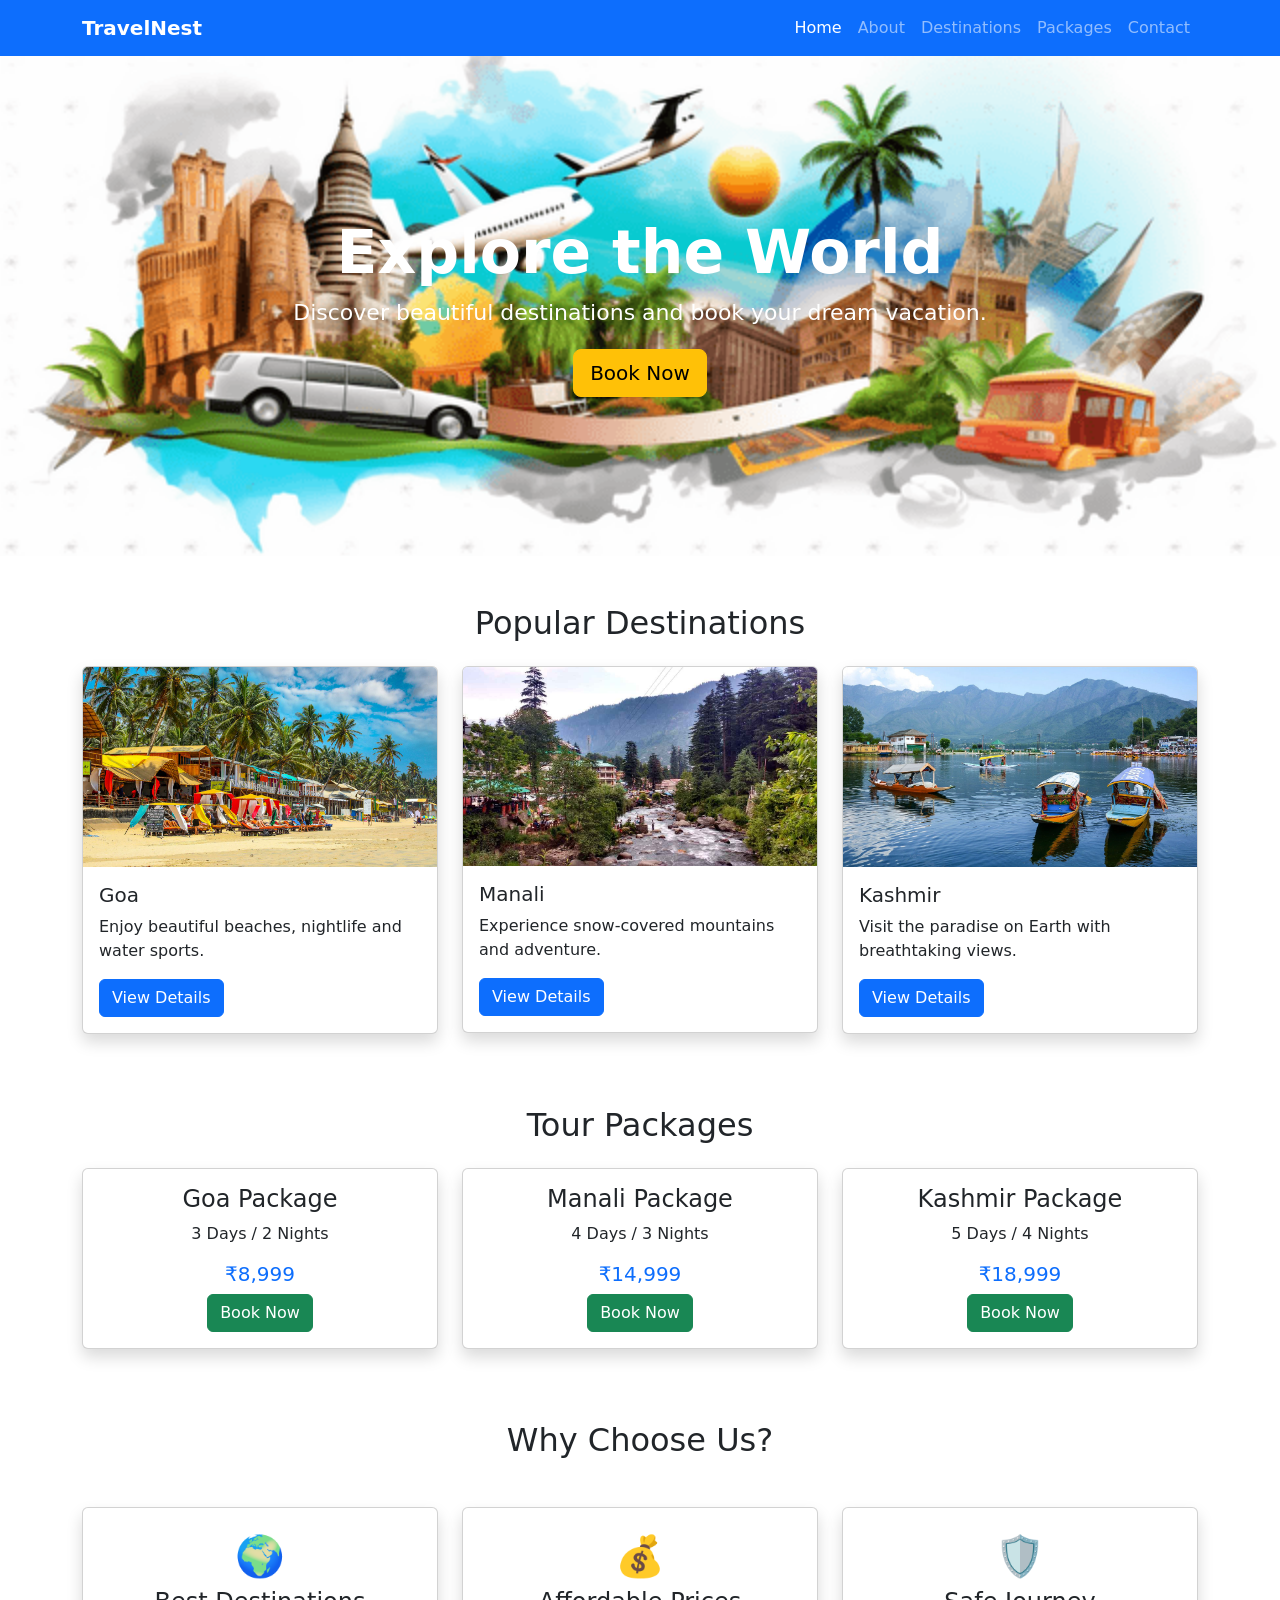
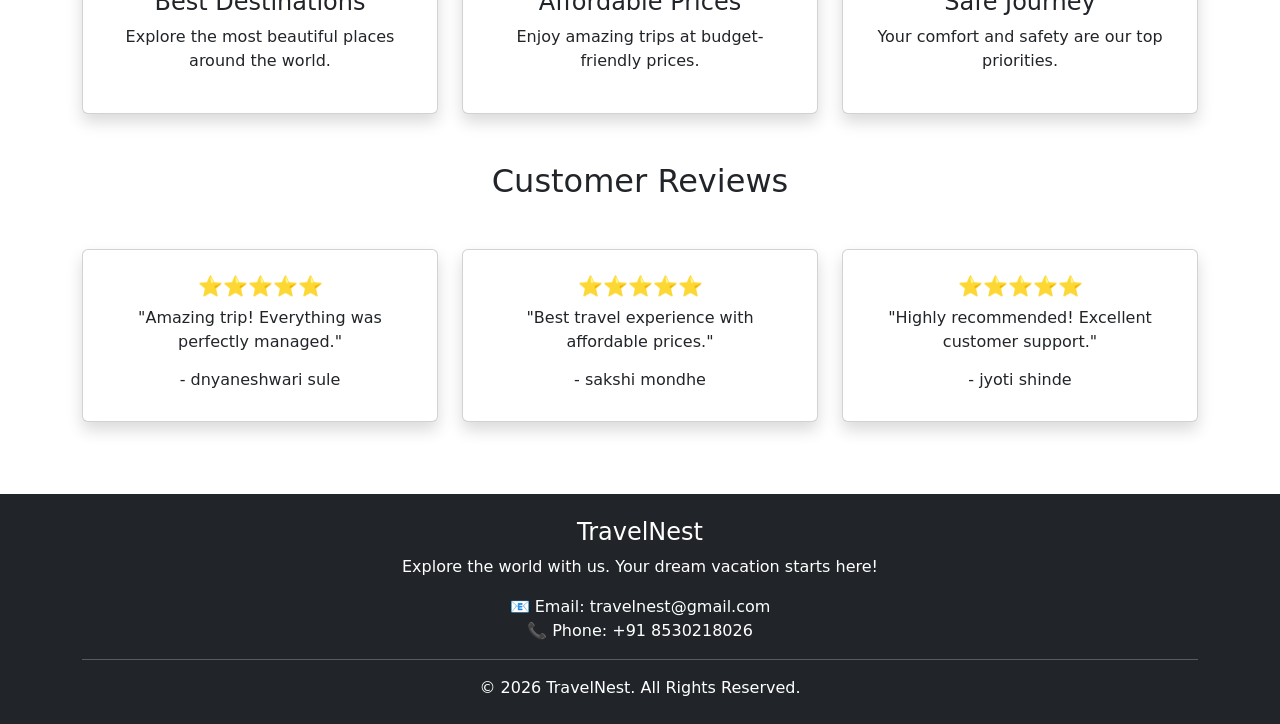
<file: index.html>
<!DOCTYPE html>
<html lang="en">
<head>
    <meta charset="UTF-8">
    <meta name="viewport" content="width=device-width, initial-scale=1.0">
    <title>TravelNest</title>

    <!-- Bootstrap CSS -->
    <link href="https://cdn.jsdelivr.net/npm/bootstrap@5.3.3/dist/css/bootstrap.min.css" rel="stylesheet">

    <!-- Custom CSS -->
    <link rel="stylesheet" href="style.css">
</head>
<body>

<!-- Navbar -->
<nav class="navbar navbar-expand-lg navbar-dark bg-primary">
    <div class="container">
        <a class="navbar-brand fw-bold" href="#">TravelNest</a>

        <button class="navbar-toggler" type="button" data-bs-toggle="collapse" data-bs-target="#navbarNav">
            <span class="navbar-toggler-icon"></span>
        </button>

        <div class="collapse navbar-collapse" id="navbarNav">
            <ul class="navbar-nav ms-auto">
                <li class="nav-item"><a class="nav-link active" href="#">Home</a></li>
                <li class="nav-item"><a class="nav-link" href="about.html">About</a></li>
                <li class="nav-item"><a class="nav-link" href="destinations.html">Destinations</a></li>
                <li class="nav-item"><a class="nav-link" href="packages.html">Packages</a></li>
                <li class="nav-item"><a class="nav-link" href="contact.html">Contact</a></li>
            </ul>
        </div>
    </div>
</nav>

<!-- Hero Section -->
<section class="hero">
    <div class="hero-content">
        <h1>Explore the World</h1>
        <p>Discover beautiful destinations and book your dream vacation.</p>
        <a href="#" class="btn btn-warning btn-lg">Book Now</a>
    </div>
</section>
<!-- Popular Destinations -->
<section class="container my-5">
    <h2 class="text-center mb-4">Popular Destinations</h2>

    <div class="row">

        <div class="col-md-4 mb-4">
            <div class="card shadow">
                <img src="1-palolem-beach-goa-goa-city-hero.jpg" class="card-img-top" alt="Goa">
                <div class="card-body">
                    <h5 class="card-title">Goa</h5>
                    <p class="card-text">
                        Enjoy beautiful beaches, nightlife and water sports.
                    </p>
                    <a href="#" class="btn btn-primary">View Details</a>
                </div>
            </div>
        </div>

        <div class="col-md-4 mb-4">
            <div class="card shadow">
                <img src="Old-Manali.jpg" class="card-img-top" alt="Manali">
                <div class="card-body">
                    <h5 class="card-title">Manali</h5>
                    <p class="card-text">
                        Experience snow-covered mountains and adventure.
                    </p>
                    <a href="#" class="btn btn-primary">View Details</a>
                </div>
            </div>
        </div>

        <div class="col-md-4 mb-4">
            <div class="card shadow">
                <img src="Top-Things-to-Do-in-Jammu-and-Kashmir.jpg" class="card-img-top" alt="Kashmir">
                <div class="card-body">
                    <h5 class="card-title">Kashmir</h5>
                    <p class="card-text">
                        Visit the paradise on Earth with breathtaking views.
                    </p>
                    <a href="#" class="btn btn-primary">View Details</a>
                </div>
            </div>
        </div>

    </div>
</section>
<!-- Tour Packages -->
<section class="container my-5">
    <h2 class="text-center mb-4">Tour Packages</h2>

    <div class="row">

        <div class="col-md-4 mb-4">
            <div class="card shadow">
                <div class="card-body text-center">
                    <h4>Goa Package</h4>
                    <p>3 Days / 2 Nights</p>
                    <h5 class="text-primary">₹8,999</h5>
                    <button class="btn btn-success"
        data-bs-toggle="modal"
        data-bs-target="#bookingModal"
        onclick="setDestination('Goa')">
    Book Now
</button>
                </div>
            </div>
        </div>

        <div class="col-md-4 mb-4">
            <div class="card shadow">
                <div class="card-body text-center">
                    <h4>Manali Package</h4>
                    <p>4 Days / 3 Nights</p>
                    <h5 class="text-primary">₹14,999</h5>
                    <button class="btn btn-success"
        data-bs-toggle="modal"
        data-bs-target="#bookingModal"
        onclick="setDestination('Manali')">
    Book Now
</button>
                </div>
            </div>
        </div>

        <div class="col-md-4 mb-4">
            <div class="card shadow">
                <div class="card-body text-center">
                    <h4>Kashmir Package</h4>
                    <p>5 Days / 4 Nights</p>
                    <h5 class="text-primary">₹18,999</h5>
                    <button class="btn btn-success"
        data-bs-toggle="modal"
        data-bs-target="#bookingModal"
        onclick="setDestination('Kashmir')">
    Book Now
</button>
                </div>
            </div>
        </div>

    </div>
</section>
<section class="container my-5">
    <h2 class="text-center mb-5">Why Choose Us?</h2>

    <div class="row text-center">

        <div class="col-md-4">
            <div class="card shadow p-4">
                <h1>🌍</h1>
                <h4>Best Destinations</h4>
                <p>Explore the most beautiful places around the world.</p>
            </div>
        </div>

        <div class="col-md-4">
            <div class="card shadow p-4">
                <h1>💰</h1>
                <h4>Affordable Prices</h4>
                <p>Enjoy amazing trips at budget-friendly prices.</p>
            </div>
        </div>

        <div class="col-md-4">
            <div class="card shadow p-4">
                <h1>🛡️</h1>
                <h4>Safe Journey</h4>
                <p>Your comfort and safety are our top priorities.</p>
            </div>
        </div>

    </div>
</section>
<!-- Customer Reviews -->
<section class="container my-5">
    <h2 class="text-center mb-5">Customer Reviews</h2>

    <div class="row">

        <div class="col-md-4 mb-4">
            <div class="card shadow p-4 text-center">
                <h5>⭐⭐⭐⭐⭐</h5>
                <p>"Amazing trip! Everything was perfectly managed."</p>
                <h6>- dnyaneshwari sule</h6>
            </div>
        </div>

        <div class="col-md-4 mb-4">
            <div class="card shadow p-4 text-center">
                <h5>⭐⭐⭐⭐⭐</h5>
                <p>"Best travel experience with affordable prices."</p>
                <h6>- sakshi mondhe</h6>
            </div>
        </div>

        <div class="col-md-4 mb-4">
            <div class="card shadow p-4 text-center">
                <h5>⭐⭐⭐⭐⭐</h5>
                <p>"Highly recommended! Excellent customer support."</p>
                <h6>- jyoti shinde</h6>
            </div>
        </div>

    </div>
</section>
<!-- Booking Modal -->
<div class="modal fade" id="bookingModal" tabindex="-1">
  <div class="modal-dialog">
    <div class="modal-content">

      <div class="modal-header">
        <h5 class="modal-title">Book Your Trip</h5>
        <button type="button" class="btn-close" data-bs-dismiss="modal"></button>
      </div>

      <div class="modal-body">
        <form>
          <div class="mb-3">
            <label class="form-label">Full Name</label>
            <input type="text" class="form-control" placeholder="Enter your name">
          </div>

          <div class="mb-3">
            <label class="form-label">Email</label>
            <input type="email" class="form-control" placeholder="Enter your email">
          </div>

          <div class="mb-3">
            <label class="form-label">Destination</label>
            <input type="text" class="form-control" id="destination" readonly>
          </div>
          <button type="button"
        class="btn btn-primary w-100"
        onclick="bookingSuccess()"
        data-bs-dismiss="modal">
    Confirm Booking
</button>

          
        </form>
      </div>

    </div>
  </div>
</div>
<!-- Footer -->
<footer class="bg-dark text-white text-center py-4">
    <div class="container">
        <h4>TravelNest</h4>
        <p>Explore the world with us. Your dream vacation starts here!</p>

        <p>
            📧 Email: travelnest@gmail.com <br>
            📞 Phone: +91 8530218026
        </p>

        <hr class="bg-light">

        <p class="mb-0">
            © 2026 TravelNest. All Rights Reserved.
        </p>
    </div>
</footer>

<!-- Bootstrap JS -->
 <script src="https://cdn.jsdelivr.net/npm/bootstrap@5.3.3/dist/js/bootstrap.bundle.min.js"></script>
<script>
function setDestination(place) {
    document.getElementById("destination").value = place;
}

function bookingSuccess() {
    alert("🎉 Your booking request has been submitted successfully!");
}
</script>

</body>
</html>
</file>
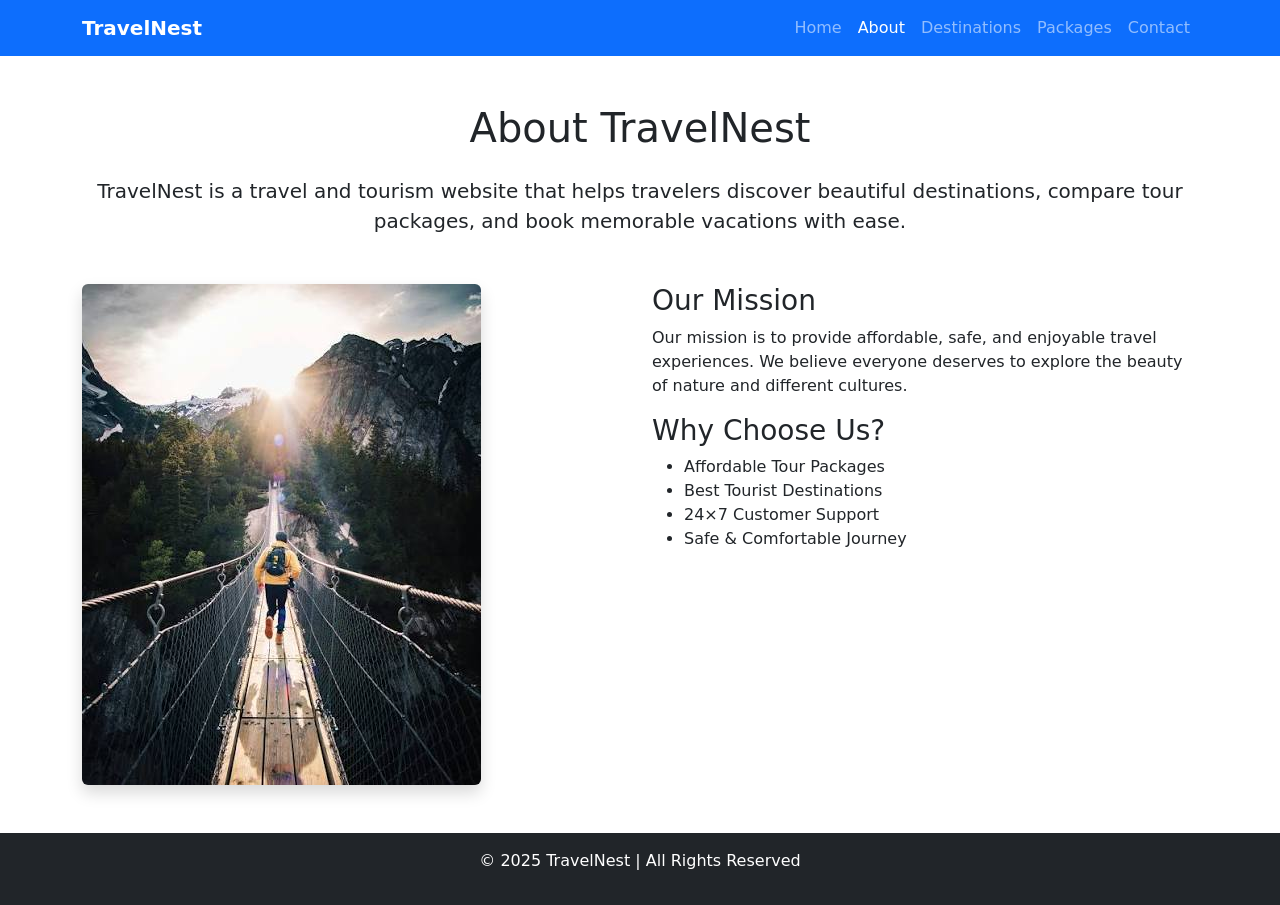
<file: about.html>
<!DOCTYPE html>
<html lang="en">
<head>
    <meta charset="UTF-8">
    <meta name="viewport" content="width=device-width, initial-scale=1.0">
    <title>About - TravelNest</title>

    <link href="https://cdn.jsdelivr.net/npm/bootstrap@5.3.3/dist/css/bootstrap.min.css" rel="stylesheet">
    <link rel="stylesheet" href="style.css">
</head>
<body>

<!-- Navbar -->
<nav class="navbar navbar-expand-lg navbar-dark bg-primary">
    <div class="container">
        <a class="navbar-brand fw-bold" href="index.html">TravelNest</a>

        <button class="navbar-toggler" type="button" data-bs-toggle="collapse" data-bs-target="#navbarNav">
            <span class="navbar-toggler-icon"></span>
        </button>

        <div class="collapse navbar-collapse" id="navbarNav">
            <ul class="navbar-nav ms-auto">
                <li class="nav-item"><a class="nav-link" href="index.html">Home</a></li>
                <li class="nav-item"><a class="nav-link active" href="about.html">About</a></li>
                <li class="nav-item"><a class="nav-link" href="destinations.html">Destinations</a></li>
                <li class="nav-item"><a class="nav-link" href="packages.html">Packages</a></li>
                <li class="nav-item"><a class="nav-link" href="contact.html">Contact</a></li>
            </ul>
        </div>
    </div>
</nav>

<!-- About Section -->
<section class="container my-5">
    <h1 class="text-center mb-4">About TravelNest</h1>

    <p class="lead text-center">
        TravelNest is a travel and tourism website that helps travelers
        discover beautiful destinations, compare tour packages, and book
        memorable vacations with ease.
    </p>

    <div class="row mt-5">
        <div class="col-md-6">
            <img src="travel.jpg" class="img-fluid rounded shadow" alt="Travel">
        </div>

        <div class="col-md-6">
            <h3>Our Mission</h3>
            <p>
                Our mission is to provide affordable, safe, and enjoyable
                travel experiences. We believe everyone deserves to explore
                the beauty of nature and different cultures.
            </p>

            <h3>Why Choose Us?</h3>
            <ul>
                <li>Affordable Tour Packages</li>
                <li>Best Tourist Destinations</li>
                <li>24×7 Customer Support</li>
                <li>Safe & Comfortable Journey</li>
            </ul>
        </div>
    </div>
</section>

<!-- Footer -->
<footer class="bg-dark text-white text-center py-3">
    <p>&copy; 2025 TravelNest | All Rights Reserved</p>
</footer>

<script src="https://cdn.jsdelivr.net/npm/bootstrap@5.3.3/dist/js/bootstrap.bundle.min.js"></script>

</body>
</html>
</file>
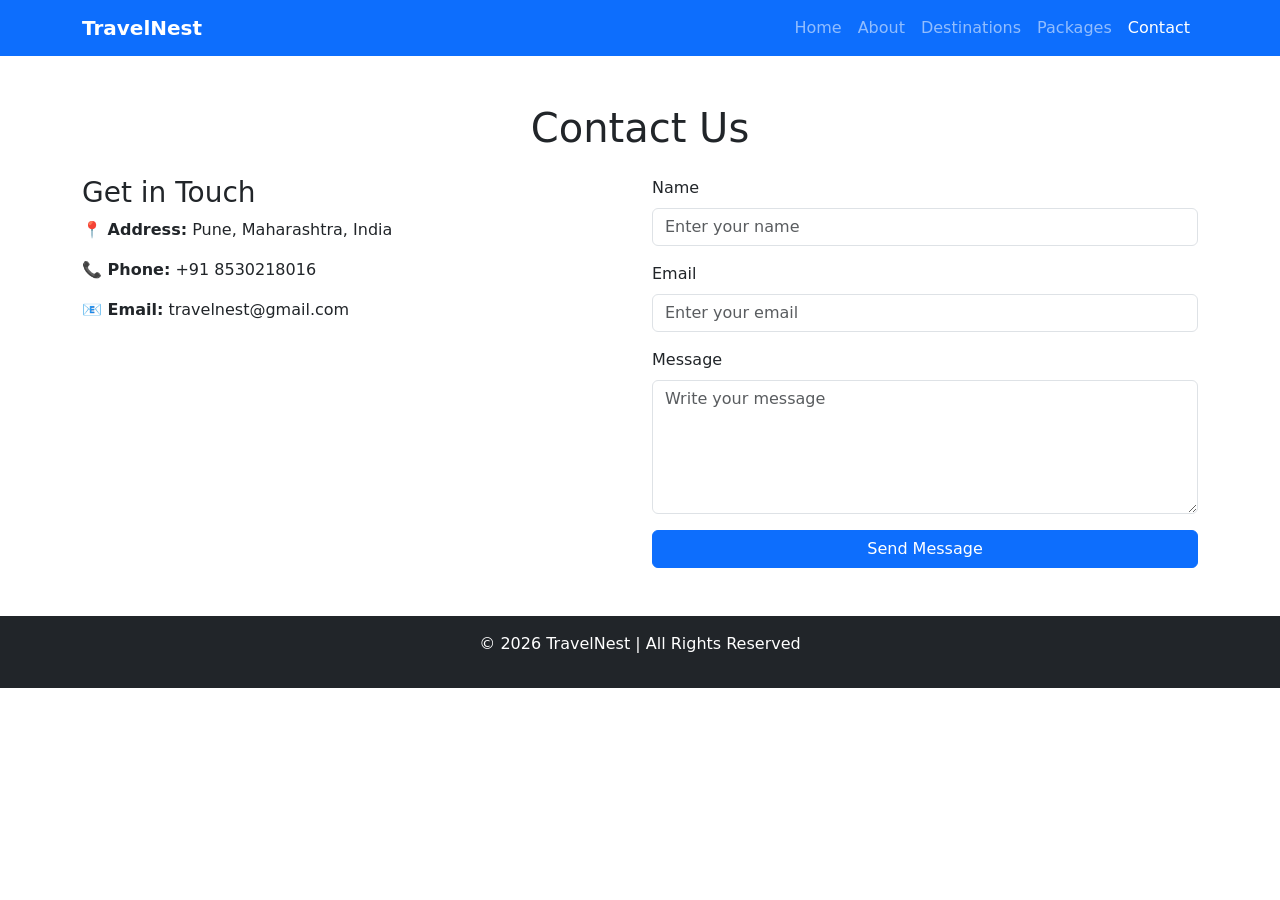
<file: contact.html>
<!DOCTYPE html>
<html lang="en">
<head>
    <meta charset="UTF-8">
    <meta name="viewport" content="width=device-width, initial-scale=1.0">
    <title>Contact - TravelNest</title>

    <link href="https://cdn.jsdelivr.net/npm/bootstrap@5.3.3/dist/css/bootstrap.min.css" rel="stylesheet">
    <link rel="stylesheet" href="style.css">
</head>
<body>

<!-- Navbar -->
<nav class="navbar navbar-expand-lg navbar-dark bg-primary">
    <div class="container">
        <a class="navbar-brand fw-bold" href="index.html">TravelNest</a>

        <button class="navbar-toggler" type="button" data-bs-toggle="collapse" data-bs-target="#navbarNav">
            <span class="navbar-toggler-icon"></span>
        </button>

        <div class="collapse navbar-collapse" id="navbarNav">
            <ul class="navbar-nav ms-auto">
                <li class="nav-item"><a class="nav-link" href="index.html">Home</a></li>
                <li class="nav-item"><a class="nav-link" href="about.html">About</a></li>
                <li class="nav-item"><a class="nav-link" href="destinations.html">Destinations</a></li>
                <li class="nav-item"><a class="nav-link" href="packages.html">Packages</a></li>
                <li class="nav-item"><a class="nav-link active" href="contact.html">Contact</a></li>
            </ul>
        </div>
    </div>
</nav>

<!-- Contact Section -->
<section class="container my-5">
    <h1 class="text-center mb-4">Contact Us</h1>

    <div class="row">
        <div class="col-md-6">
            <h3>Get in Touch</h3>
            <p><strong>📍 Address:</strong> Pune, Maharashtra, India</p>
            <p><strong>📞 Phone:</strong> +91 8530218016</p>
            <p><strong>📧 Email:</strong> travelnest@gmail.com</p>
        </div>

        <div class="col-md-6">
            <form>
                <div class="mb-3">
                    <label class="form-label">Name</label>
                    <input type="text" class="form-control" placeholder="Enter your name">
                </div>

                <div class="mb-3">
                    <label class="form-label">Email</label>
                    <input type="email" class="form-control" placeholder="Enter your email">
                </div>

                <div class="mb-3">
                    <label class="form-label">Message</label>
                    <textarea class="form-control" rows="5" placeholder="Write your message"></textarea>
                </div>

                <button type="button" class="btn btn-primary w-100"
                        onclick="alert('Thank you! We will contact you soon.')">
                    Send Message
                </button>
            </form>
        </div>
    </div>
</section>

<!-- Footer -->
<footer class="bg-dark text-white text-center py-3">
    <p>&copy; 2026 TravelNest | All Rights Reserved</p>
</footer>

<script src="https://cdn.jsdelivr.net/npm/bootstrap@5.3.3/dist/js/bootstrap.bundle.min.js"></script>

</body>
</html>
</file>
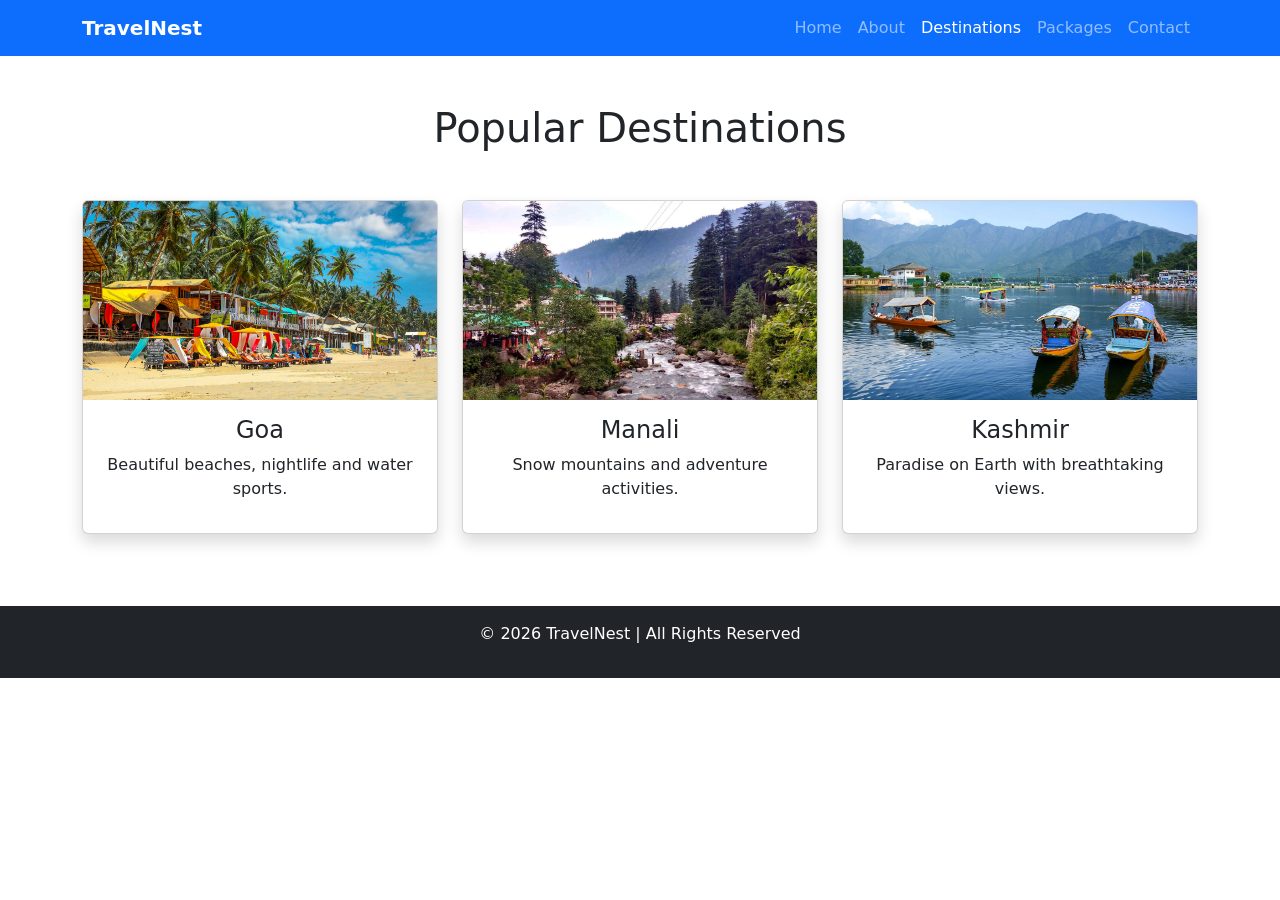
<file: destinations.html>
<!DOCTYPE html>
<html lang="en">
<head>
    <meta charset="UTF-8">
    <meta name="viewport" content="width=device-width, initial-scale=1.0">
    <title>Destinations - TravelNest</title>

    <link href="https://cdn.jsdelivr.net/npm/bootstrap@5.3.3/dist/css/bootstrap.min.css" rel="stylesheet">
    <link rel="stylesheet" href="style.css">
</head>
<body>

<!-- Navbar -->
<nav class="navbar navbar-expand-lg navbar-dark bg-primary">
    <div class="container">
        <a class="navbar-brand fw-bold" href="index.html">TravelNest</a>

        <button class="navbar-toggler" type="button" data-bs-toggle="collapse" data-bs-target="#navbarNav">
            <span class="navbar-toggler-icon"></span>
        </button>

        <div class="collapse navbar-collapse" id="navbarNav">
            <ul class="navbar-nav ms-auto">
                <li class="nav-item"><a class="nav-link" href="index.html">Home</a></li>
                <li class="nav-item"><a class="nav-link" href="about.html">About</a></li>
                <li class="nav-item"><a class="nav-link active" href="destinations.html">Destinations</a></li>
                <li class="nav-item"><a class="nav-link" href="packages.html">Packages</a></li>
                <li class="nav-item"><a class="nav-link" href="contact.html">Contact</a></li>
            </ul>
        </div>
    </div>
</nav>

<!-- Destinations -->
<section class="container my-5">
    <h1 class="text-center mb-5">Popular Destinations</h1>

    <div class="row">

        <div class="col-md-4 mb-4">
            <div class="card shadow">
                <img src="1-palolem-beach-goa-goa-city-hero.jpg" class="card-img-top" alt="Goa">
                <div class="card-body text-center">
                    <h4>Goa</h4>
                    <p>Beautiful beaches, nightlife and water sports.</p>
                </div>
            </div>
        </div>

        <div class="col-md-4 mb-4">
            <div class="card shadow">
                <img src="Old-Manali.jpg" class="card-img-top" alt="Manali">
                <div class="card-body text-center">
                    <h4>Manali</h4>
                    <p>Snow mountains and adventure activities.</p>
                </div>
            </div>
        </div>

        <div class="col-md-4 mb-4">
            <div class="card shadow">
                <img src="Top-Things-to-Do-in-Jammu-and-Kashmir.jpg" class="card-img-top" alt="Kashmir">
                <div class="card-body text-center">
                    <h4>Kashmir</h4>
                    <p>Paradise on Earth with breathtaking views.</p>
                </div>
            </div>
        </div>

    </div>
</section>

<!-- Footer -->
<footer class="bg-dark text-white text-center py-3">
    <p>&copy; 2026 TravelNest | All Rights Reserved</p>
</footer>

<script src="https://cdn.jsdelivr.net/npm/bootstrap@5.3.3/dist/js/bootstrap.bundle.min.js"></script>

</body>
</html>
</file>
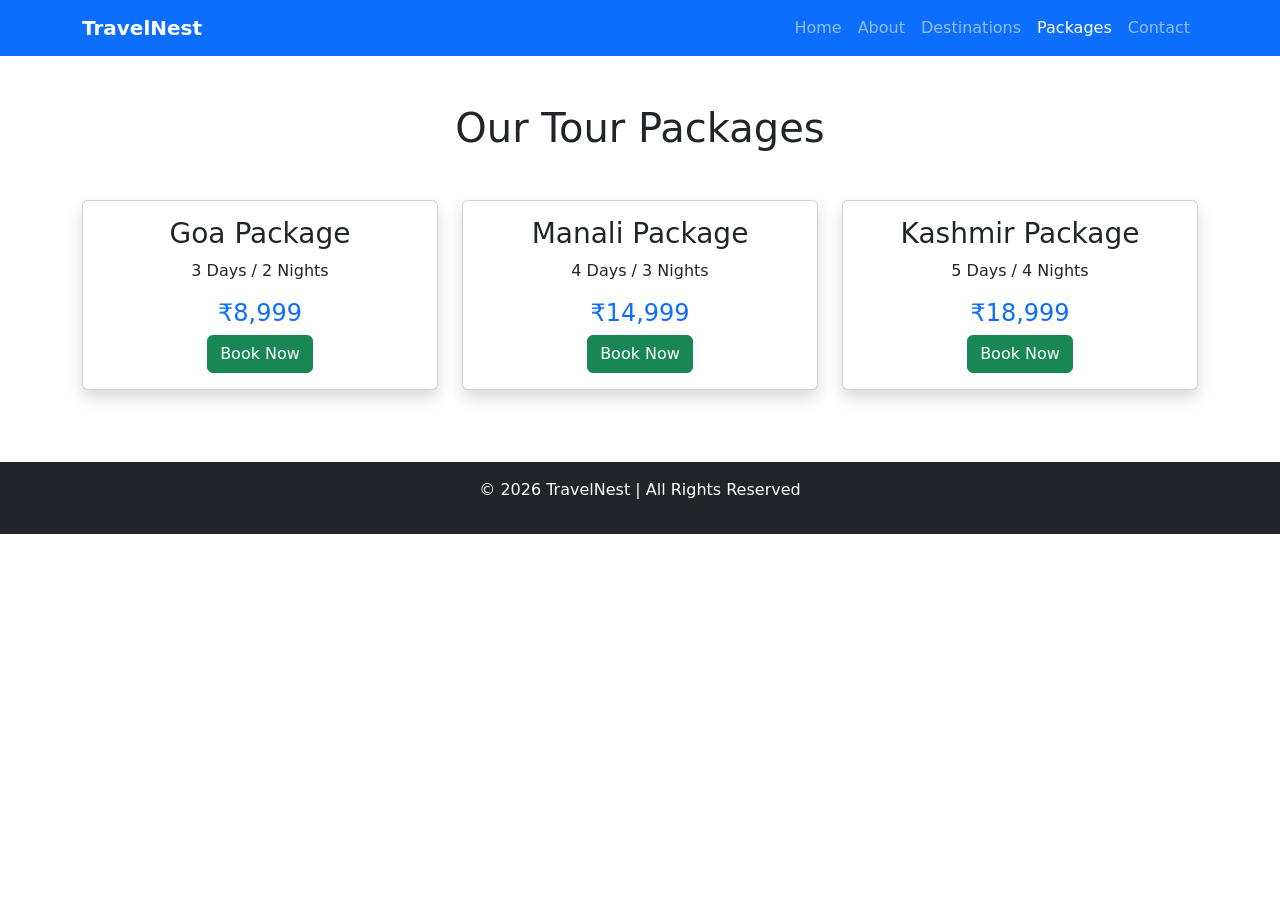
<file: packages.html>
<!DOCTYPE html>
<html lang="en">
<head>
    <meta charset="UTF-8">
    <meta name="viewport" content="width=device-width, initial-scale=1.0">
    <title>Packages - TravelNest</title>

    <link href="https://cdn.jsdelivr.net/npm/bootstrap@5.3.3/dist/css/bootstrap.min.css" rel="stylesheet">
    <link rel="stylesheet" href="style.css">
</head>
<body>

<!-- Navbar -->
<nav class="navbar navbar-expand-lg navbar-dark bg-primary">
    <div class="container">
        <a class="navbar-brand fw-bold" href="index.html">TravelNest</a>

        <button class="navbar-toggler" type="button" data-bs-toggle="collapse" data-bs-target="#navbarNav">
            <span class="navbar-toggler-icon"></span>
        </button>

        <div class="collapse navbar-collapse" id="navbarNav">
            <ul class="navbar-nav ms-auto">
                <li class="nav-item"><a class="nav-link" href="index.html">Home</a></li>
                <li class="nav-item"><a class="nav-link" href="about.html">About</a></li>
                <li class="nav-item"><a class="nav-link" href="destinations.html">Destinations</a></li>
                <li class="nav-item"><a class="nav-link active" href="packages.html">Packages</a></li>
                <li class="nav-item"><a class="nav-link" href="contact.html">Contact</a></li>
            </ul>
        </div>
    </div>
</nav>

<!-- Packages -->
<section class="container my-5">
    <h1 class="text-center mb-5">Our Tour Packages</h1>

    <div class="row">

        <div class="col-md-4 mb-4">
            <div class="card shadow text-center">
                <div class="card-body">
                    <h3>Goa Package</h3>
                    <p>3 Days / 2 Nights</p>
                    <h4 class="text-primary">₹8,999</h4>
                    <button class="btn btn-success">Book Now</button>
                </div>
            </div>
        </div>

        <div class="col-md-4 mb-4">
            <div class="card shadow text-center">
                <div class="card-body">
                    <h3>Manali Package</h3>
                    <p>4 Days / 3 Nights</p>
                    <h4 class="text-primary">₹14,999</h4>
                    <button class="btn btn-success">Book Now</button>
                </div>
            </div>
        </div>

        <div class="col-md-4 mb-4">
            <div class="card shadow text-center">
                <div class="card-body">
                    <h3>Kashmir Package</h3>
                    <p>5 Days / 4 Nights</p>
                    <h4 class="text-primary">₹18,999</h4>
                    <button class="btn btn-success">Book Now</button>
                </div>
            </div>
        </div>

    </div>
</section>

<!-- Footer -->
<footer class="bg-dark text-white text-center py-3">
    <p>&copy; 2026 TravelNest | All Rights Reserved</p>
</footer>

<script src="https://cdn.jsdelivr.net/npm/bootstrap@5.3.3/dist/js/bootstrap.bundle.min.js"></script>

</body>
</html>
</file>
<file: style.css>
/* Hero Section */

.hero{
    background-image: url("banner.jpg");
    background-size: cover;
    background-position: center;
    background-repeat: no-repeat;
    height: 500px;
    display: flex;
    justify-content: center;
    align-items: center;
}

.hero-content{
    text-align: center;
    color: white;
}

.hero-content h1{
    font-size: 60px;
    font-weight: bold;
}

.hero-content p{
    font-size: 22px;
    margin-bottom: 20px;
}
</file>
